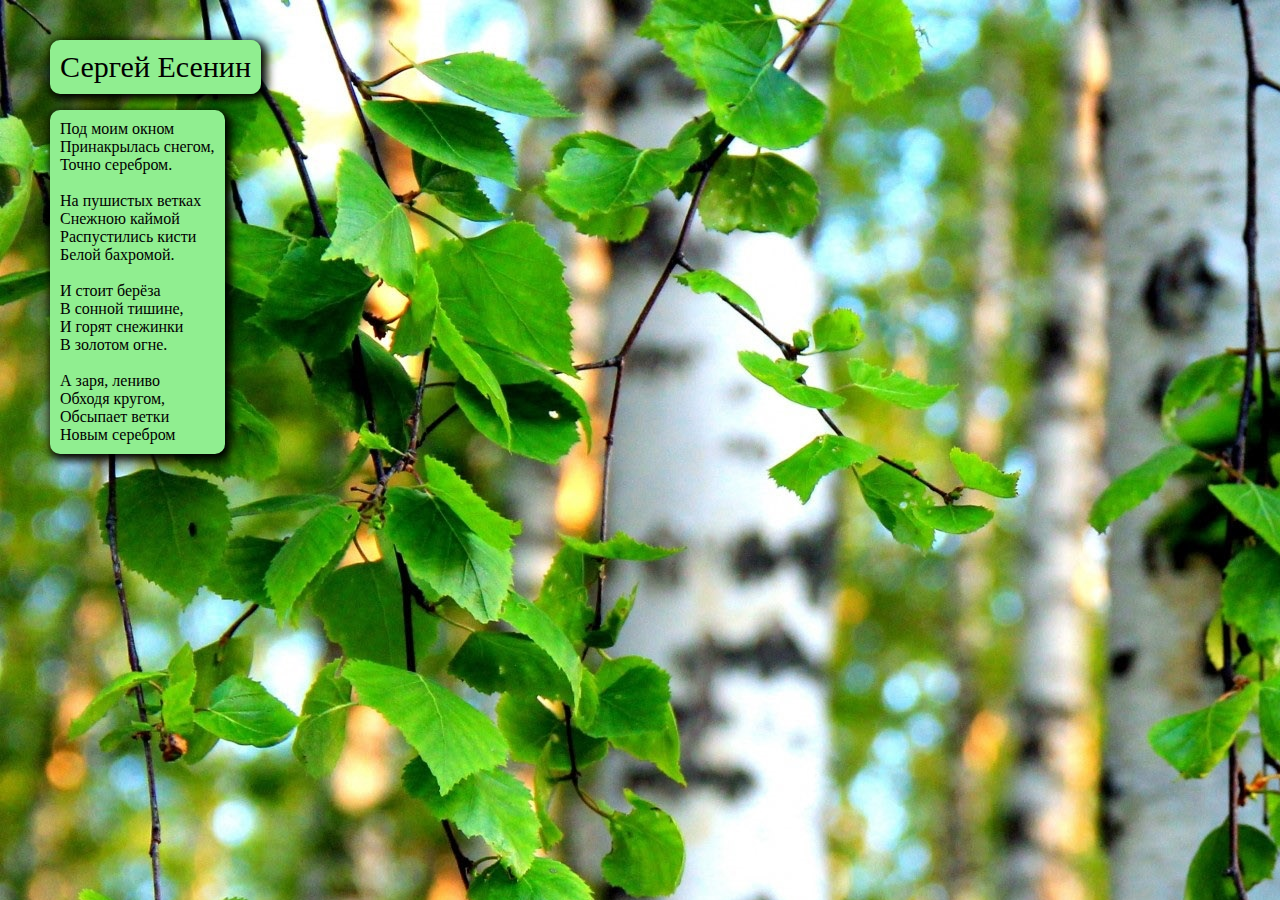
<file: labrab2/index.html>
<!doctype html>

<html lang="en">
<head>
<link rel="stylesheet" href="styles.css">
  <meta charset="utf-8">
  <title>
    Cтихотворение
  </title>
  
</head>

<div class="name">Сергей Есенин
</div>


<body>
    <div class="text"></Белая берёза<br>Под моим окном<br>Принакрылась снегом,<br>Точно серебром.<br><br>На пушистых ветках<br>Снежною каймой<br>Распустились кисти<br>Белой бахромой.<br><br>И стоит берёза<br>В сонной тишине,<br>И горят снежинки<br>В золотом огне.<br><br>А заря, лениво<br>Обходя кругом,<br>Обсыпает ветки<br>Новым серебром<br></div>
    
</body>


</html>
</file>
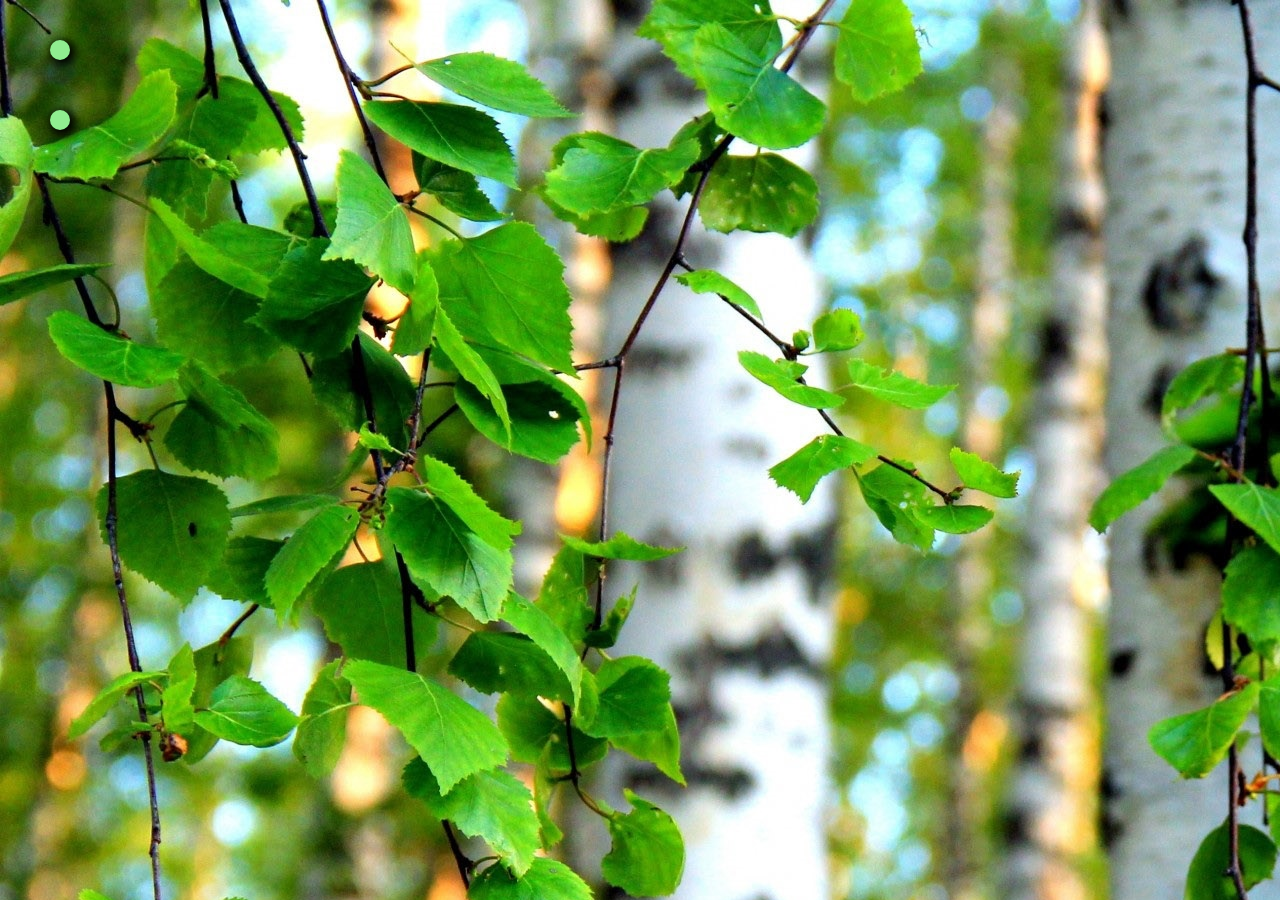
<file: labrab2/page.html>
<!doctype html>

<html lang="en">
<head>
<link rel="stylesheet" href="styles.css">
  <meta charset="utf-8">
  <title>
    Cтихотворение
  </title>
  
</head>

<div class="name"></div>


<body>
    <div class="text"></div>
    
</body>


</html>
</file>
<file: labrab2/styles.css>
.name{
    background-color: lightgreen;
    position: absolute;
    border-radius: 10px;
    padding: 10px;
    left: 50px;
    top: 40px;
    box-shadow: 3px 3px 10px 3px;
    font-size: 30px;
}

.text{
    background-color: lightgreen;
    position: absolute;
    border-radius: 10px;
    padding: 10px;
    left: 50px;
    top: 110px;
    box-shadow: 3px 3px 10px 3px;
}

body{
    background-image: url(Берёза.jpg);
}
</file>
